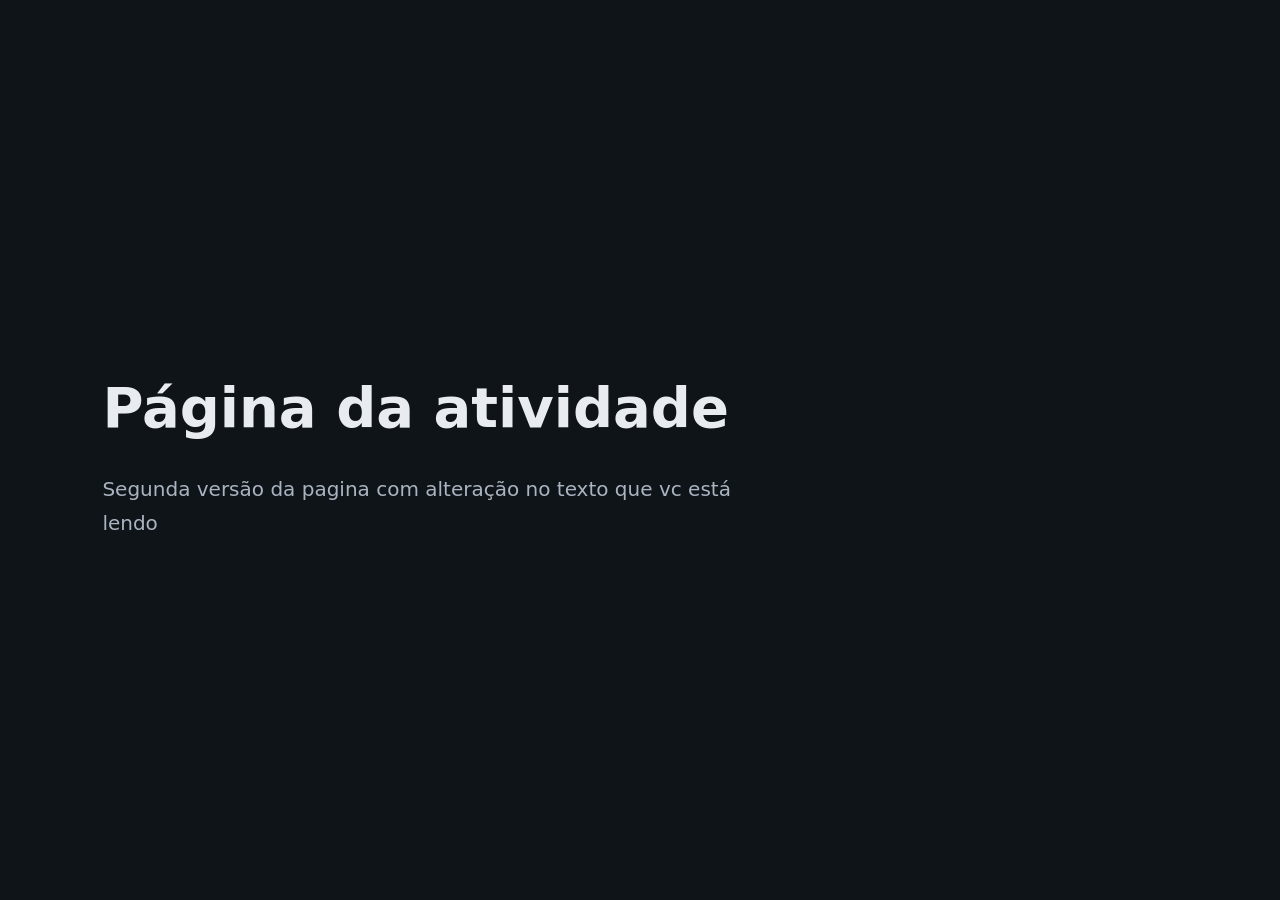
<file: index.html>
<!DOCTYPE html>
<html lang="pt-BR">
<head>
  <meta charset="UTF-8">
  <meta name="viewport" content="width=device-width, initial-scale=1">
  <title>Página da atividade</title>
  <style>
    body {
      margin: 0; min-height: 100vh;
      display: flex; flex-direction: column; justify-content: center;
      padding: 0 max(1.5rem, 8vw);
      background: #0f1419; color: #e8ecf1;
      font-family: system-ui, -apple-system, "Segoe UI", sans-serif; line-height: 1.7;
    }
    h1 { margin: 0 0 1rem; font-size: clamp(2rem, 6vw, 3.5rem); font-weight: 600; }
    p { margin: 0; max-width: 40rem; font-size: 1.25rem; color: #aab4c0; }
  </style>
</head>
<body>
  <h1>Página da atividade</h1>
  <p>Segunda versão da pagina com alteração no texto que vc está lendo</p>
</body>
</html>
</file>
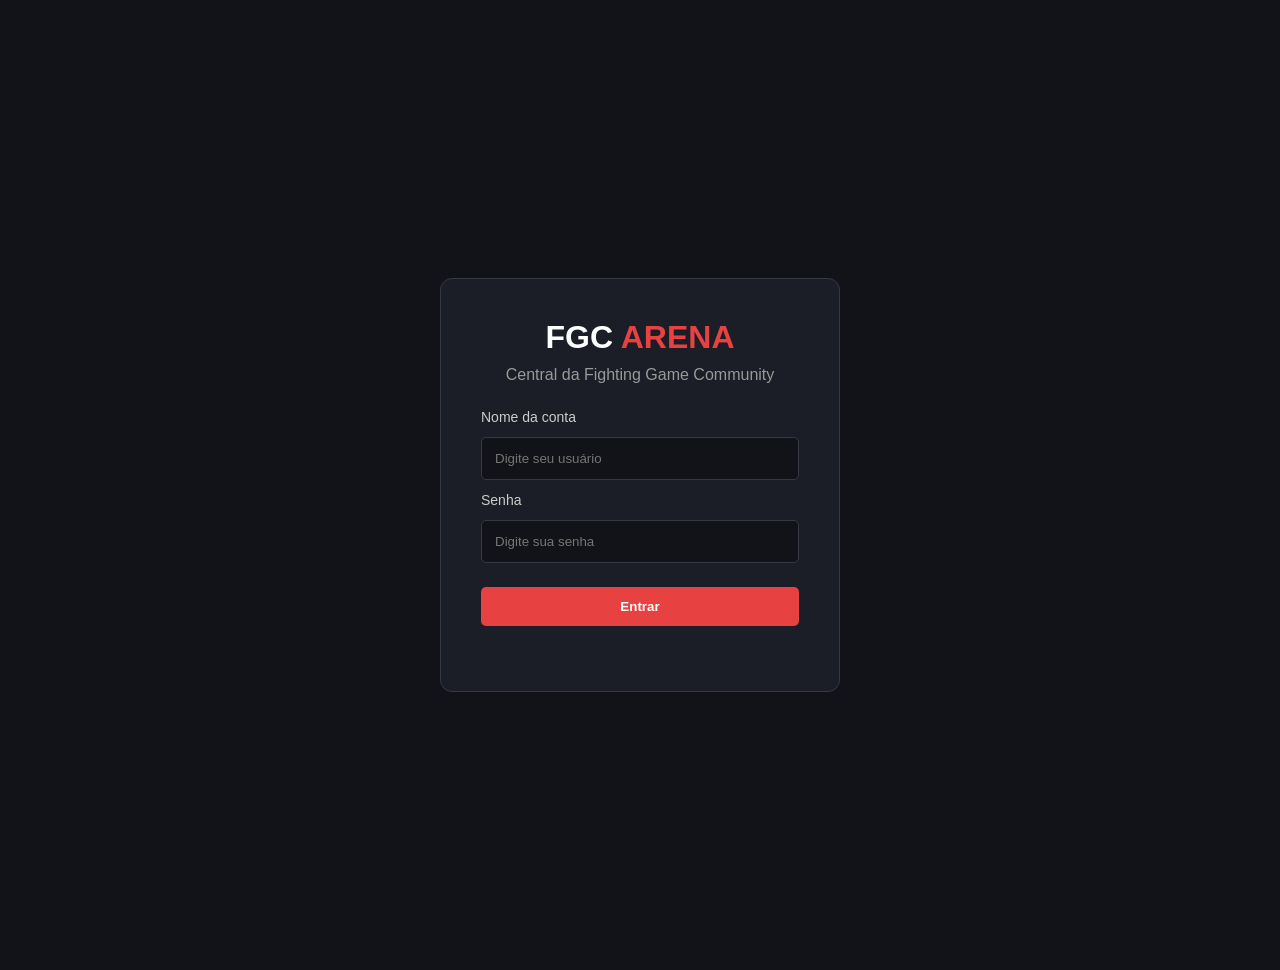
<file: pagina/index.html>
<!DOCTYPE html>
<html lang="pt-BR">
<head>
    <meta charset="UTF-8">
    <meta name="viewport" content="width=device-width, initial-scale=1.0">
    <title>FGC Arena</title>
    <link rel="stylesheet" href="css/style.css">
    <script src="js/script.js" defer></script>
</head>
<body>
    <header id="header" class="hidden">
        <div class="logo">FGC <span>ARENA</span></div>
        <nav>
            <button onclick="logout()">Sair</button>
        </nav>
    </header>

    <main>
        <section id="loginScreen" class="login-container">
            <div class="login-box">
                <h1>FGC <span>ARENA</span></h1>
                <p>Central da Fighting Game Community</p>
                <form id="loginForm">
                    <label>Nome da conta</label>
                    <input type="text" id="username" placeholder="Digite seu usuário" required>
                    <label>Senha</label>
                    <input type="password" id="password" placeholder="Digite sua senha" required>
                    <button type="submit">Entrar</button>
                </form>
                <p id="loginMessage"></p>
            </div>
        </section>

        <section id="dashboard" class="hidden">
            <div class="welcome">
                <h1 id="welcomeTitle"></h1>
                <p id="welcomeSubtitle"></p>
            </div>

            <div id="organizerPanel" class="hidden">
                <section class="stats">
                    <div class="card">
                        <h3>Torneios</h3>
                        <strong id="totalTournaments">0</strong>
                    </div>
                    <div class="card">
                        <h3>Jogadores</h3>
                        <strong id="totalPlayers">0</strong>
                    </div>
                </section>

                <section class="panel">
                    <h2>Criar torneio</h2>
                    <form id="tournamentForm">
                        <label>Nome do torneio</label>
                        <input type="text" id="tournamentName" required>
                        <label for="tournamentGame">Jogo</label>
                        <select id="tournamentGame" name="game" required>
                            <option value="Street Fighter 6" selected>Street Fighter 6</option>
                            <option value="Tekken 8">Tekken 8</option>
                            <option value="Mortal Kombat 1">Mortal Kombat 1</option>
                            <option value="Guilty Gear Strive">Guilty Gear Strive</option>
                        </select>
                        <label>Quantidade máxima de jogadores</label>
                        <input type="number" id="maxPlayers" min="2" max="32" value="8" required>
                        <label for="tournamentFormat">Formato da grade</label>
                        <select id="tournamentFormat" name="format" required>
                            <option value="single" selected>Single Elimination</option>
                            <option value="double">Double Elimination</option>
                        </select>
                        <button type="submit">Criar torneio</button>
                    </form>
                </section>

                <section class="panel">
                    <h2>Gerenciar torneios</h2>
                    <div id="organizerTournaments"></div>
                </section>
            </div>

            <div id="playerPanel" class="hidden">
                <section class="panel">
                    <h2>Torneios disponíveis</h2>
                    <div id="availableTournaments"></div>
                </section>
                <section class="panel">
                    <h2>Meus torneios</h2>
                    <div id="myTournaments"></div>
                </section>
            </div>

            <section id="bracketPanel" class="panel hidden">
                <div class="bracket-header">
                    <div>
                        <h2 id="bracketTitle"></h2>
                        <p id="bracketDescription"></p>
                    </div>
                    <button onclick="closeBracket()">Voltar</button>
                </div>
                <div id="bracketContent"></div>
            </section>
        </section>
    </main>
</body>
</html>
</file>
<file: pagina/css/style.css>
* {
    margin: 0;
    padding: 0;
    box-sizing: border-box;
}

body {
    background: #111318;
    color: #ffffff;
    font-family: Arial, sans-serif;
}

.hidden {
    display: none !important;
}

header {
    background: #1b1e26;
    padding: 20px 8%;
    border-bottom: 2px solid #e84141;
    display: flex;
    justify-content: space-between;
    align-items: center;
}

.logo {
    font-size: 25px;
    font-weight: bold;
}

.logo span,
h1 span {
    color: #e84141;
}

nav {
    display: flex;
    gap: 10px;
}

button {
    background: #e84141;
    color: white;
    border: none;
    padding: 12px 18px;
    border-radius: 5px;
    cursor: pointer;
    font-weight: bold;
    transition: 0.2s;
}

button:hover {
    background: #bd2929;
}

button:disabled {
    opacity: 0.45;
    cursor: not-allowed;
}

.login-container {
    min-height: 100vh;
    display: flex;
    justify-content: center;
    align-items: center;
    padding: 20px;
}

.login-box {
    background: #1b1e26;
    width: 100%;
    max-width: 400px;
    padding: 40px;
    border-radius: 12px;
    border: 1px solid #343944;
    text-align: center;
}

.login-box h1 {
    font-size: 32px;
    margin-bottom: 10px;
}

.login-box p {
    color: #999;
    margin-bottom: 25px;
}

form {
    display: flex;
    flex-direction: column;
    gap: 12px;
}

form label {
    text-align: left;
    font-size: 14px;
    color: #ccc;
}

input,
select {
    width: 100%;
    background: #111318;
    color: white;
    padding: 13px;
    border: 1px solid #343944;
    border-radius: 5px;
    outline: none;
}

select {
    display: block;
    min-height: 46px;
    cursor: pointer;
    position: relative;
    z-index: 1;
    pointer-events: auto;
    color-scheme: dark;
    appearance: auto;
}

select option {
    background: #1b1e26;
    color: #ffffff;
}

input:focus,
select:focus {
    border-color: #e84141;
}

form button {
    margin-top: 12px;
}

#welcomeTitle {
    font-size: 30px;
}

#welcomeSubtitle {
    color: #999;
    margin-top: 8px;
}

.welcome {
    margin-bottom: 30px;
}

main {
    width: 85%;
    max-width: 1200px;
    margin: 35px auto;
}

.stats {
    display: grid;
    grid-template-columns: repeat(2, 1fr);
    gap: 20px;
    margin-bottom: 25px;
}

.card,
.panel {
    background: #1b1e26;
    padding: 25px;
    border-radius: 10px;
    border: 1px solid #30343e;
}

.card h3 {
    color: #aaa;
    font-size: 14px;
}

.card strong {
    display: block;
    font-size: 32px;
    margin-top: 12px;
    color: #e84141;
}

.panel {
    margin-bottom: 25px;
}

.panel h2 {
    margin-bottom: 20px;
}

.tournament-card {
    background: #242832;
    border: 1px solid #353943;
    border-radius: 8px;
    padding: 18px;
    margin-bottom: 15px;
}

.tournament-card h3 {
    margin-bottom: 10px;
}

.tournament-card p {
    color: #aaa;
    margin-bottom: 8px;
    font-size: 14px;
}

.tournament-actions {
    display: flex;
    gap: 10px;
    flex-wrap: wrap;
    margin-top: 15px;
}

.secondary-button {
    background: #343944;
}

.secondary-button:hover {
    background: #454c5b;
}

.danger-button {
    background: #a82f2f;
}

.status {
    color: #55cf8a;
    font-weight: bold;
}

.status.closed {
    color: #e8a441;
}

.bracket-header {
    display: flex;
    justify-content: space-between;
    align-items: center;
    gap: 15px;
    margin-bottom: 25px;
}

.bracket-header p {
    color: #999;
    margin-top: 8px;
}

.bracket-section {
    margin-bottom: 30px;
}

.bracket-section h3 {
    margin-bottom: 15px;
    color: #e84141;
}

.round {
    background: #242832;
    padding: 15px;
    border-radius: 8px;
    margin-bottom: 15px;
}

.round h4 {
    margin-bottom: 12px;
    color: #aaa;
}

.match {
    border: 1px solid #454b58;
    border-radius: 5px;
    margin-bottom: 10px;
    overflow: hidden;
}

.match-player {
    padding: 12px;
    background: #1b1e26;
    border-bottom: 1px solid #353943;
}

.match-player:last-child {
    border-bottom: none;
}

.match-player.you {
    color: #55cf8a;
    font-weight: bold;
}

.empty-message {
    color: #999;
    padding: 15px 0;
}

#loginMessage {
    color: #ff6868;
    margin-top: 15px;
}

@media (max-width: 650px) {
    main {
        width: 94%;
    }

    header {
        padding: 18px 4%;
    }

    .stats {
        grid-template-columns: 1fr;
    }

    .bracket-header {
        align-items: flex-start;
        flex-direction: column;
    }

    .login-box {
        padding: 25px;
    }

    .tournament-actions button {
        flex: 1;
    }
}

.match-label {
    padding: 10px 12px;
    color: #e84141;
    font-size: 13px;
    font-weight: bold;
    background: #20242d;
}

.winner-button {
    display: block;
    width: calc(100% - 20px);
    margin: 8px 10px 12px;
    padding: 9px 12px;
    font-size: 12px;
    text-align: left;
}

.match-winner {
    color: #55cf8a;
    font-weight: bold;
    border-left: 4px solid #55cf8a;
}

.match-loser {
    color: #ff7777;
    opacity: 0.75;
}

.match-result {
    padding: 10px 12px;
    color: #55cf8a;
    font-size: 13px;
    font-weight: bold;
    background: #20242d;
}

.champion-banner {
    padding: 18px;
    margin-bottom: 20px;
    border: 1px solid #55cf8a;
    border-radius: 8px;
    color: #55cf8a;
    background: #1d2b26;
    font-size: 20px;
    font-weight: bold;
    text-align: center;
}

.eliminated-list {
    margin-top: 20px;
    padding: 15px;
    border-radius: 8px;
    background: #242832;
    color: #ff8585;
}
</file>
